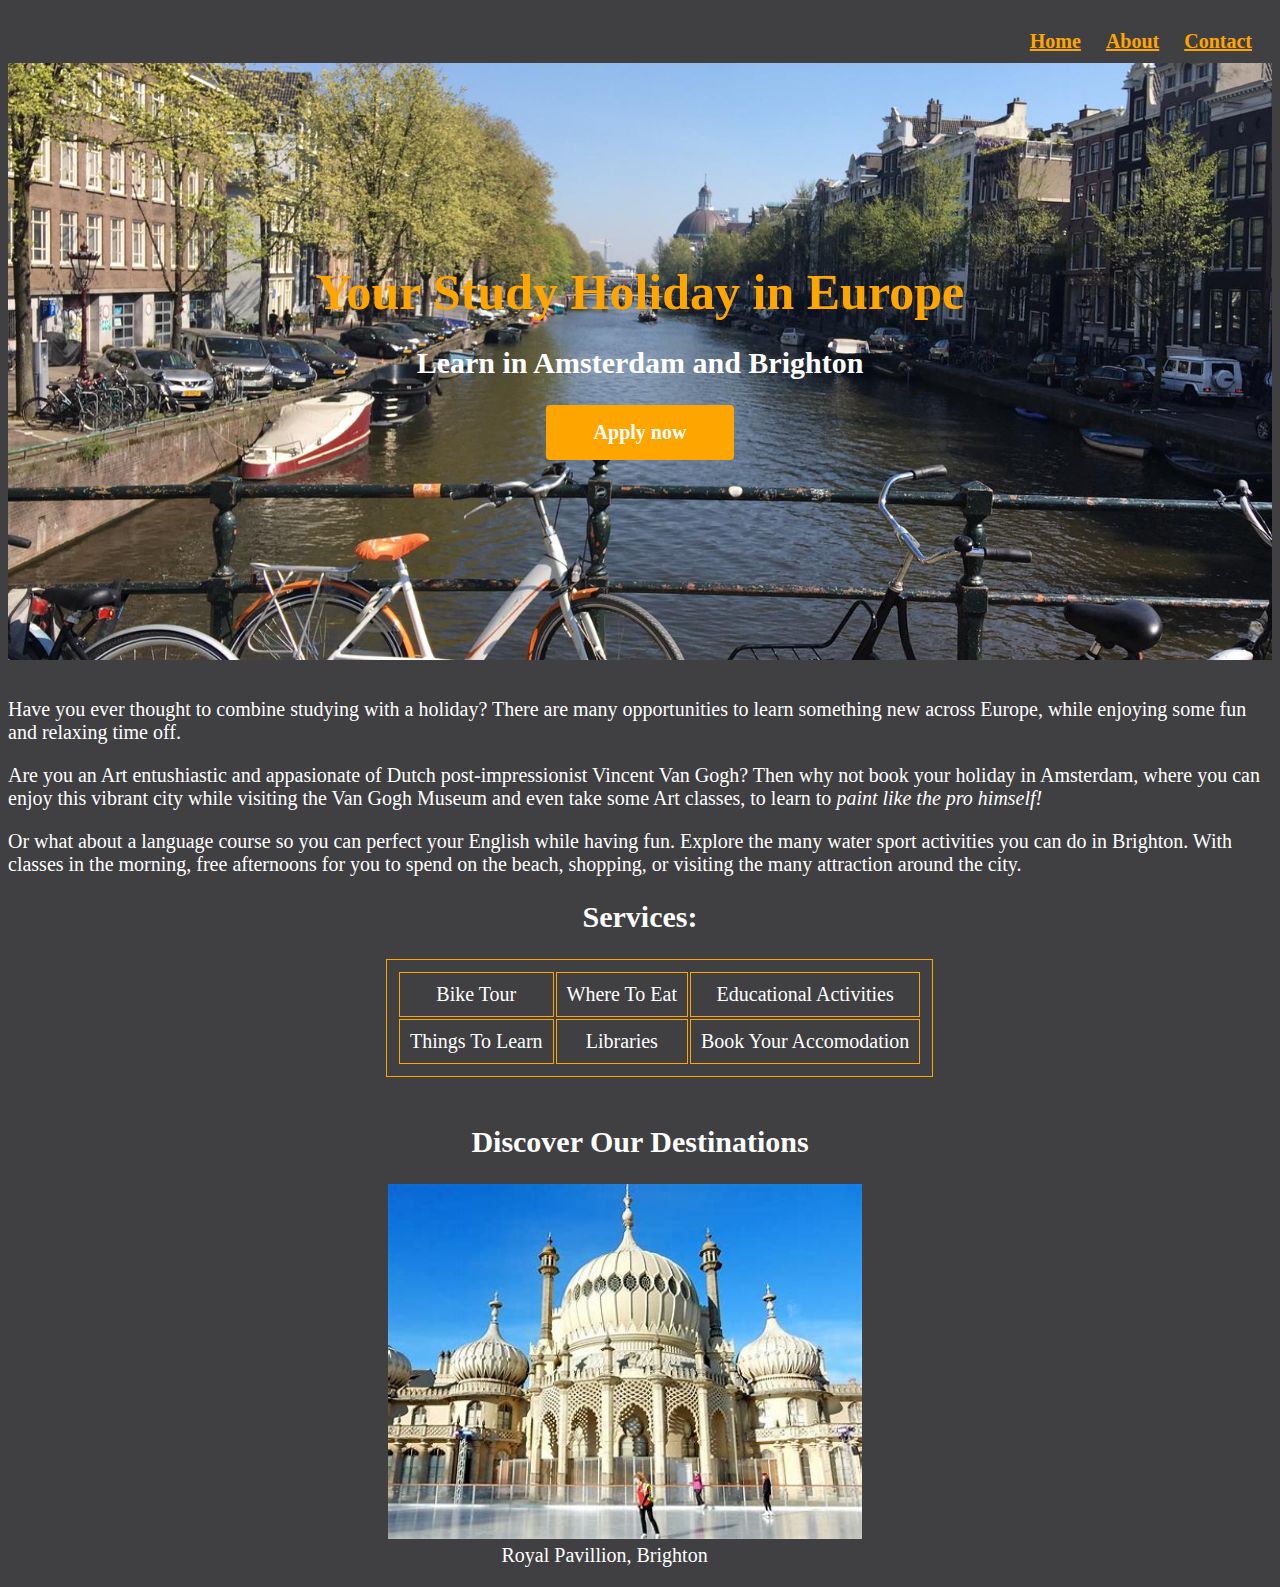
<file: css course content/html/index.html>
<!DOCTYPE html>
<html lang="en" dir="ltr">
  <head>
    <link rel="stylesheet" type="text/css" href="../css/style.css">
    <meta charset="utf-8">
    <title>Visit Europe</title>
  </head>

  <body>

    <header>
    <nav>
      <ul>
       <li><a href="index.html" class="selected">Home</a></li>
       <li><a href="about.html">About</a></li>
       <li><a href="contact.html">Contact</a></li>
      </ul>
   </nav>
   </header>

   <!--Banner section-->
   <div class="banner">
    <h1 class="title">Your Study Holiday in Europe</h1>
    <h2>Learn in Amsterdam and Brighton</h2>
    <a href="contact.html" target="_blank" class="btn-orange">Apply now</a>
    </div>

    <p> Have you ever thought to combine studying with a holiday? There are many opportunities to learn something new across Europe, while enjoying some fun and relaxing time off.</p>
    <p> Are you an Art entushiastic and appasionate of Dutch post-impressionist Vincent Van Gogh? Then why not book your holiday in Amsterdam, where you can enjoy this vibrant city while visiting the Van Gogh Museum and even take some Art classes, to learn to <em>paint like the pro himself!</p></em>
    <p>Or what about a language course so you can perfect your English while having fun. Explore the many water sport activities you can do in Brighton. With classes in the morning, free afternoons for you to spend on the beach, shopping, or visiting the many attraction around the city.</p>

      <h2>Services:</h2>
      <table>
        <thead>

        </thead>

        <tbody>
<tr>
  <td>Bike Tour</td>
  <td>Where To Eat</td>
  <td>Educational Activities</td>
</tr>
<tr>
  <td>Things To Learn</td>
  <td>Libraries</td>
  <td>Book Your Accomodation</td>
</tr>
        </tbody>

        <tfoot>

        </tfoot>
      </table>
      <br />

  <h2>Discover Our Destinations</h2>

</div>
</div>
      <figure>
        <img src="../css/Royal Pavillion.jpg" alt="Royal Pavillion in Brighton" class="pavillion">
        <figcaption>Royal Pavillion, Brighton</figcaption>
      </figure>
  </div>
  </body>
</html>
</file>
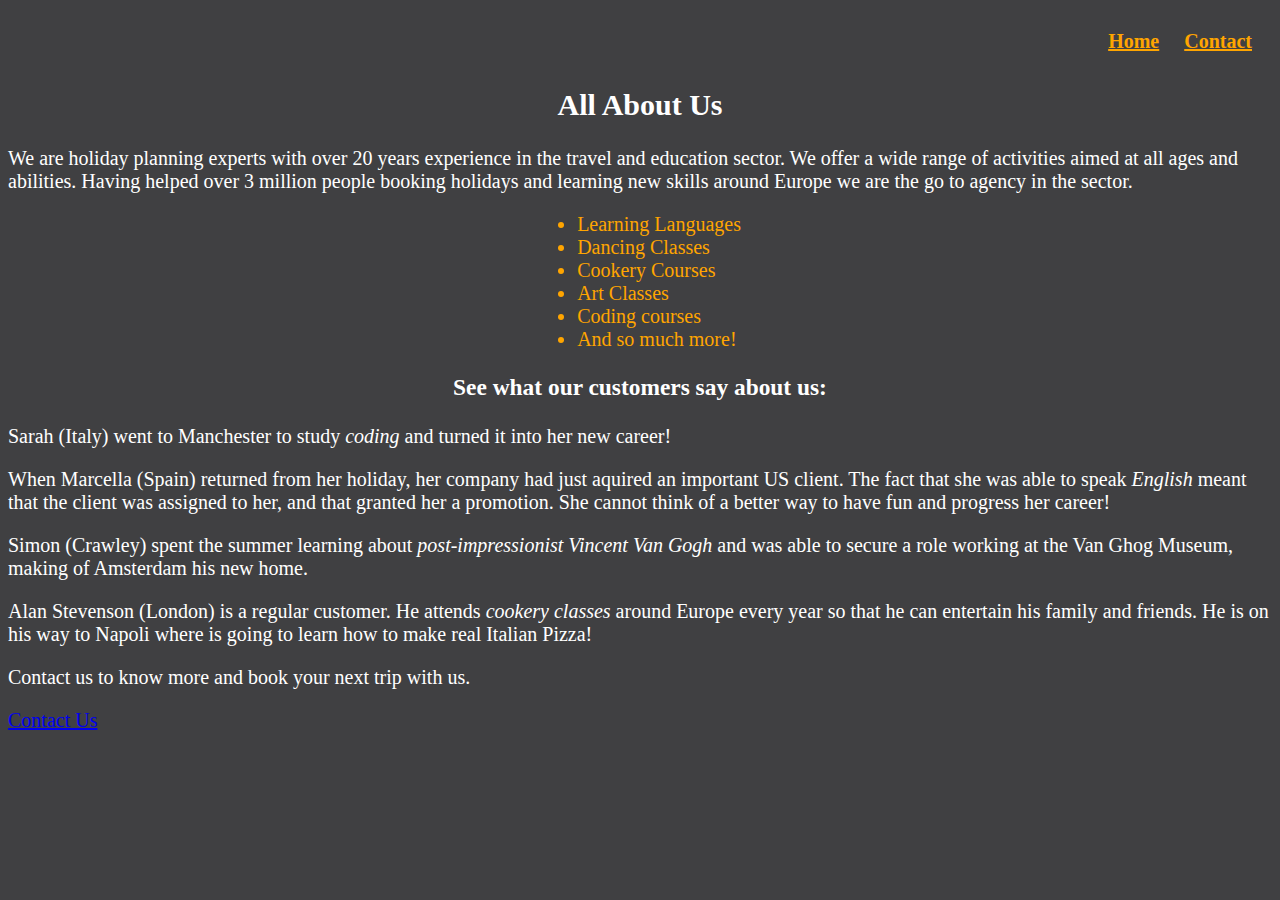
<file: css course content/html/about.html>
<!DOCTYPE html>
<html lang="en" dir="ltr">

  <head>
    <link rel="stylesheet" type="text/css" href="../css/style.css">
    <meta charset="utf-8">
    <title>About Us</title>
  </head>

  <body>
    <header>
    <nav>
      <ul>
       <li><a href="index.html" class="selected">Home</a></li>
       <li><a href="contact.html">Contact</a></li>
      </ul>
   </nav>
   </header>

    <h2>All About Us</h2>
    <p>We are holiday planning experts with over 20 years experience in the travel and education sector. We offer a wide range of activities aimed at all ages and abilities. Having helped over 3 million people booking holidays and learning new skills around Europe we are the go to agency in the sector.</p>
<p>
  <ul class="orange">
    <li>Learning Languages</li>
    <li>Dancing Classes</li>
    <li>Cookery Courses</li>
    <li>Art Classes</li>
    <li>Coding courses</li>
    <li>And so much more!</li>
  </ul>
</p>
    <h3>See what our customers say about us:</h3>
    <p>Sarah (Italy) went to Manchester to study <em>coding</em> and turned it into her new career!</p>
    <p>When Marcella (Spain) returned from her holiday, her company had just aquired an important US client. The fact that she was able to speak <em>English</em> meant that the client was assigned to her, and that granted her a promotion. She cannot think of a better way to have fun and progress her career!</p>
    <p>Simon (Crawley) spent the summer learning about <em>post-impressionist Vincent Van Gogh</em> and was able to secure a role working at the Van Ghog Museum, making of Amsterdam his new home.</p>
    <p>Alan Stevenson (London) is a regular customer. He attends <em>cookery classes</em> around Europe every year so that he can entertain his family and friends. He is on his way to Napoli where is going to learn how to make real Italian Pizza!</p>

    <p>
      Contact us to know more and book your next trip with us.
    </p>


    <p>
    <a href="contact.html">Contact Us</a>
    </p>
  </body>
</html>
</file>
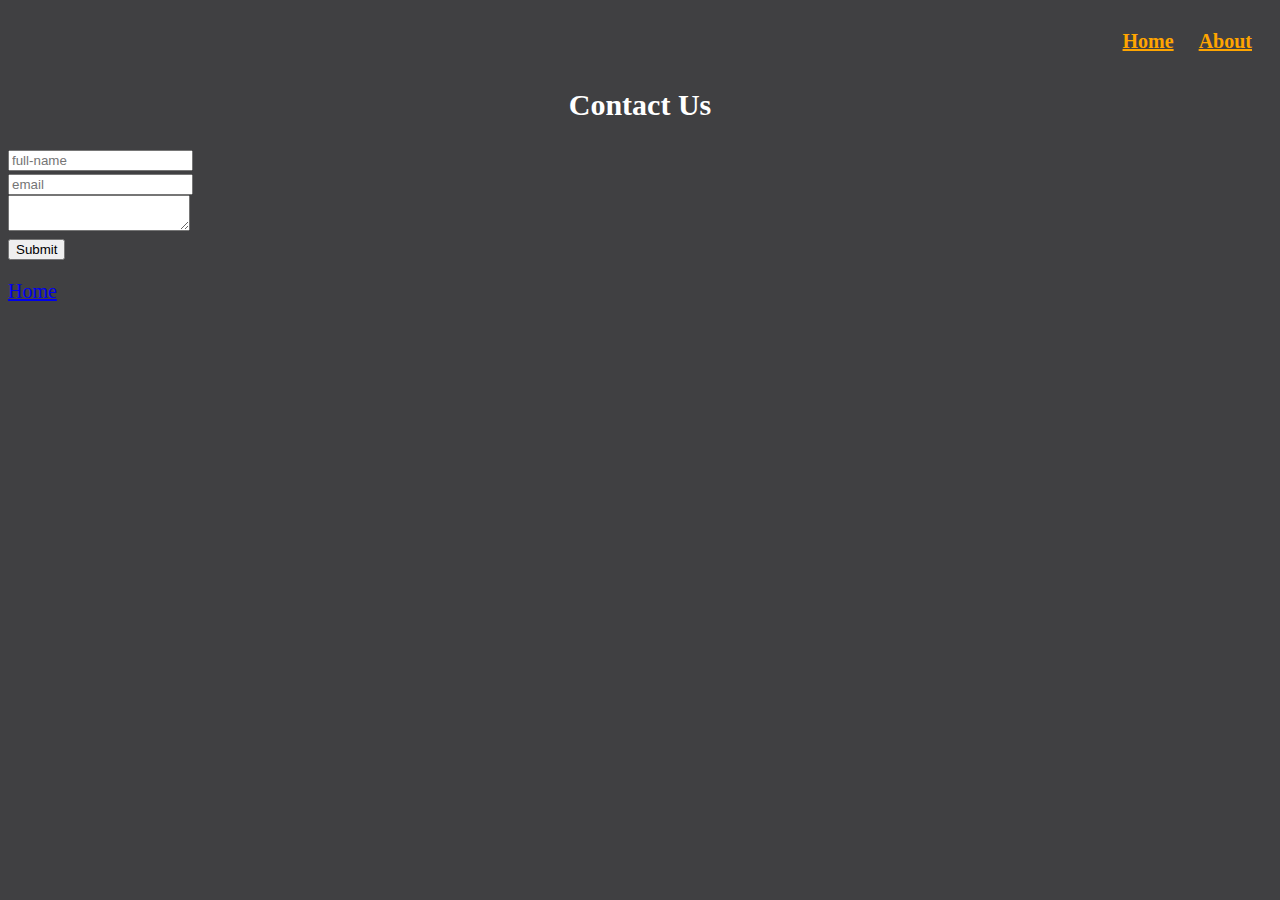
<file: css course content/html/contact.html>
<!DOCTYPE html>
<html lang="en" dir="ltr">
  <head>
    <link rel="stylesheet" type="text/css" href="../css/style.css">
    <meta charset="utf-8">
    <title>Contact Us</title>
  </head>

  <body>
    <header>
    <nav>
      <ul>
       <li><a href="index.html" class="selected">Home</a></li>
       <li><a href="about.html">About</a></li>
      </ul>
   </nav>
   </header>

   <h2 id="contact-us">Contact Us</h2>

   <form class="" action="index.html" method="post">
     <input type="text" placeholder="full-name">
     <br />
     <input type="email" placeholder="email" required>
       <br />
     <textarea></textarea>
       <br />
     <button type="button" name="button">Submit</button>
   </form>

    <p>
      <a href="index.html">Home</a>
    </p>
  </body>
</html>
</file>
<file: css course content/css/style.css>
.banner {
    background-image: url(../css/IMG_7997.jpg);
    background-size: cover;
    background-position: center;
    padding: 200px 0;
    text-align: center;
    form: horizontal;
    margin-bottom: 1cm;
}

.banner h1 {
    color: orange;
    font-size: 50px;
    margin: 0;
}

.btn-orange {
    background-color: orange;
    color: white;
    padding: 16px 48px;
    border-radius: 4px;
    display: inline-block;
    text-decoration: none;
    transition: .3s;
    font-size: 20px;
    font-weight: bold;
}

.title {
  color: white;
}
.subtitle {
  color: white;
}
#contact-us {
  color: white;
}

h1, h2, h3 {
  text-align: center;
  color: white;
}

img {
  width: 100%;
}

.pavillion {
  width: 40%;
  margin-left: 9cm;
}

.orange {
  color: orange;
  margin-left: 14cm
}

body {
  background-color: #404042;
  color: white;
  /* font-family: georgia; */
  font-size: 20px;
}
table, td {
  border: 1px solid orange;
  padding: 10px;
  text-align: center;
  margin-left: 10cm;
}

figcaption {
  margin-left: 12cm;
}

.text {
  color: white;
}

/* * * * * * * * * * * * *
NAVIGATION
* * * * * * * * * * * * */


nav {
  text-align: right;
  padding: 10px 0;
  margin: 20px 0 0;
}

nav ul {
  list-style: none;
  margin: 0 10px;
  padding: 0;

}

nav li {
  display: inline-block;
}

nav a {
  font-weight: 800;
  padding: 15px 10px;
  color: orange;
}
</file>
